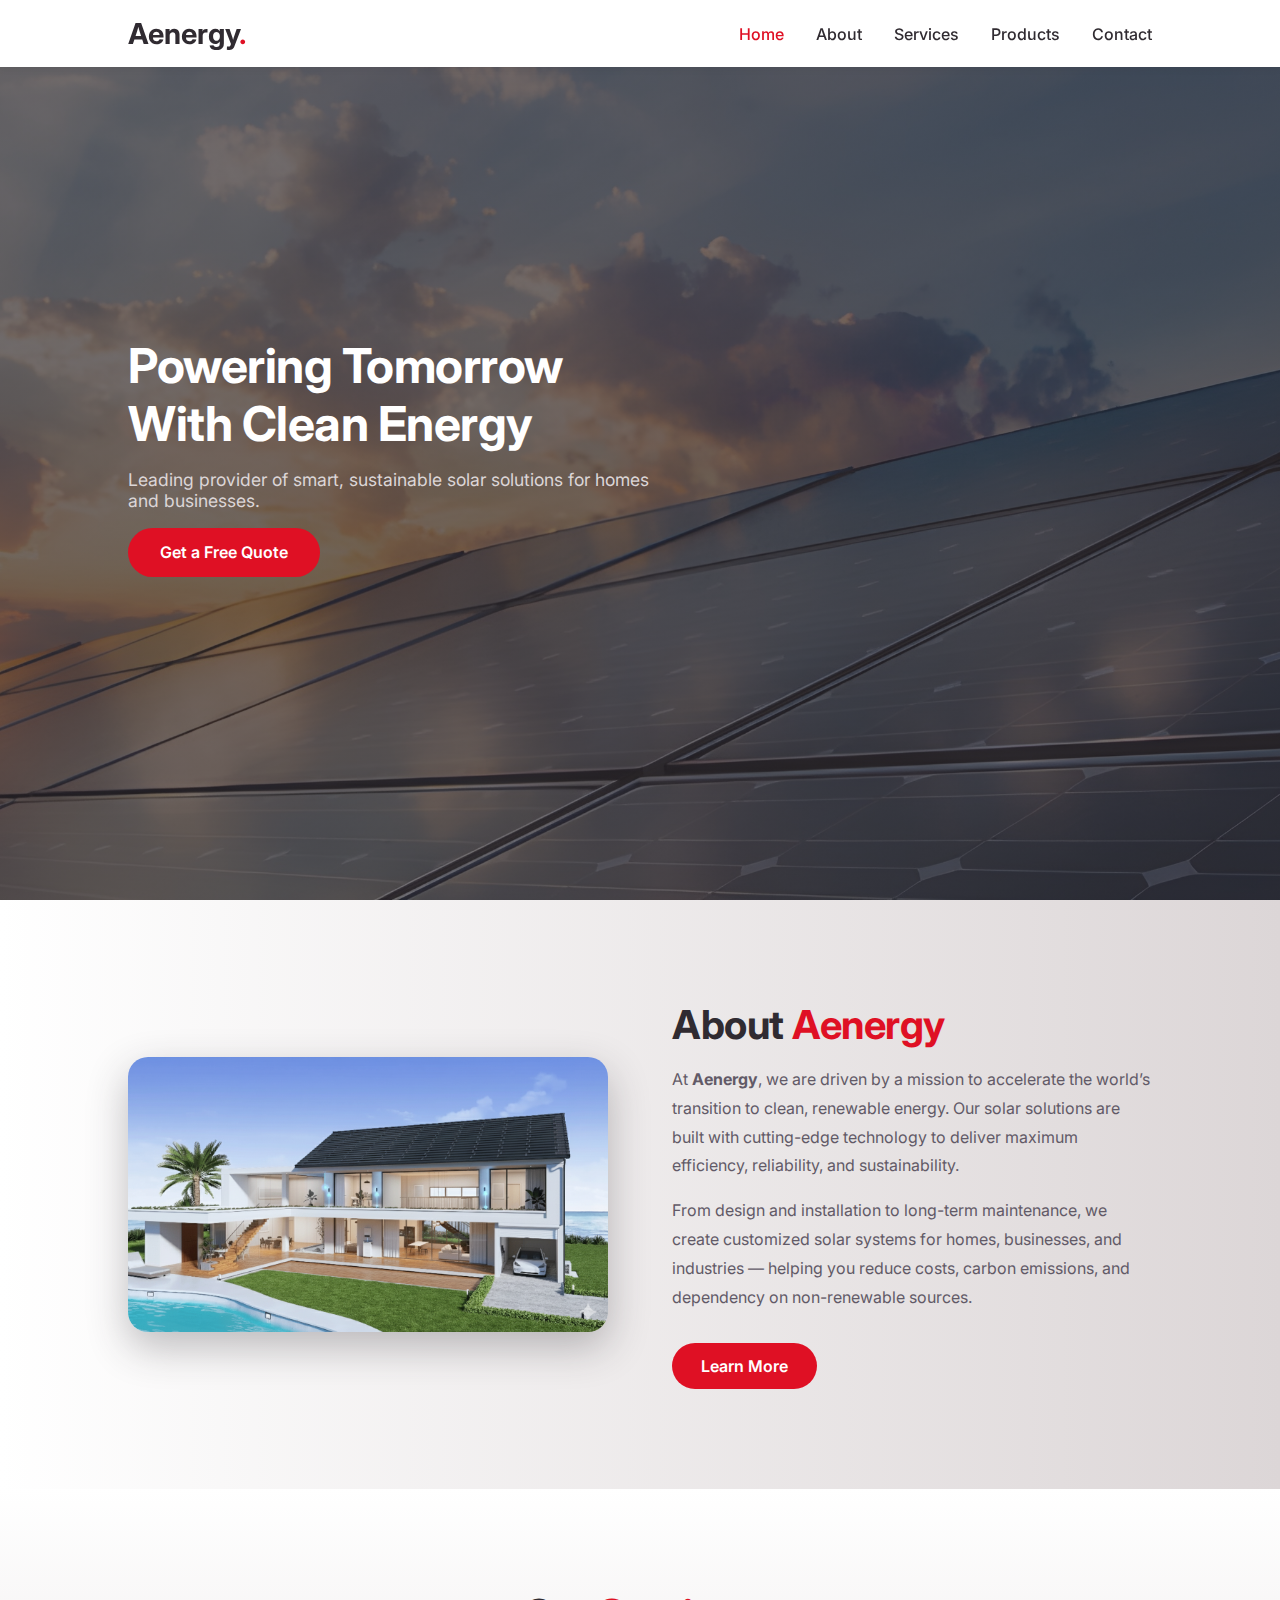
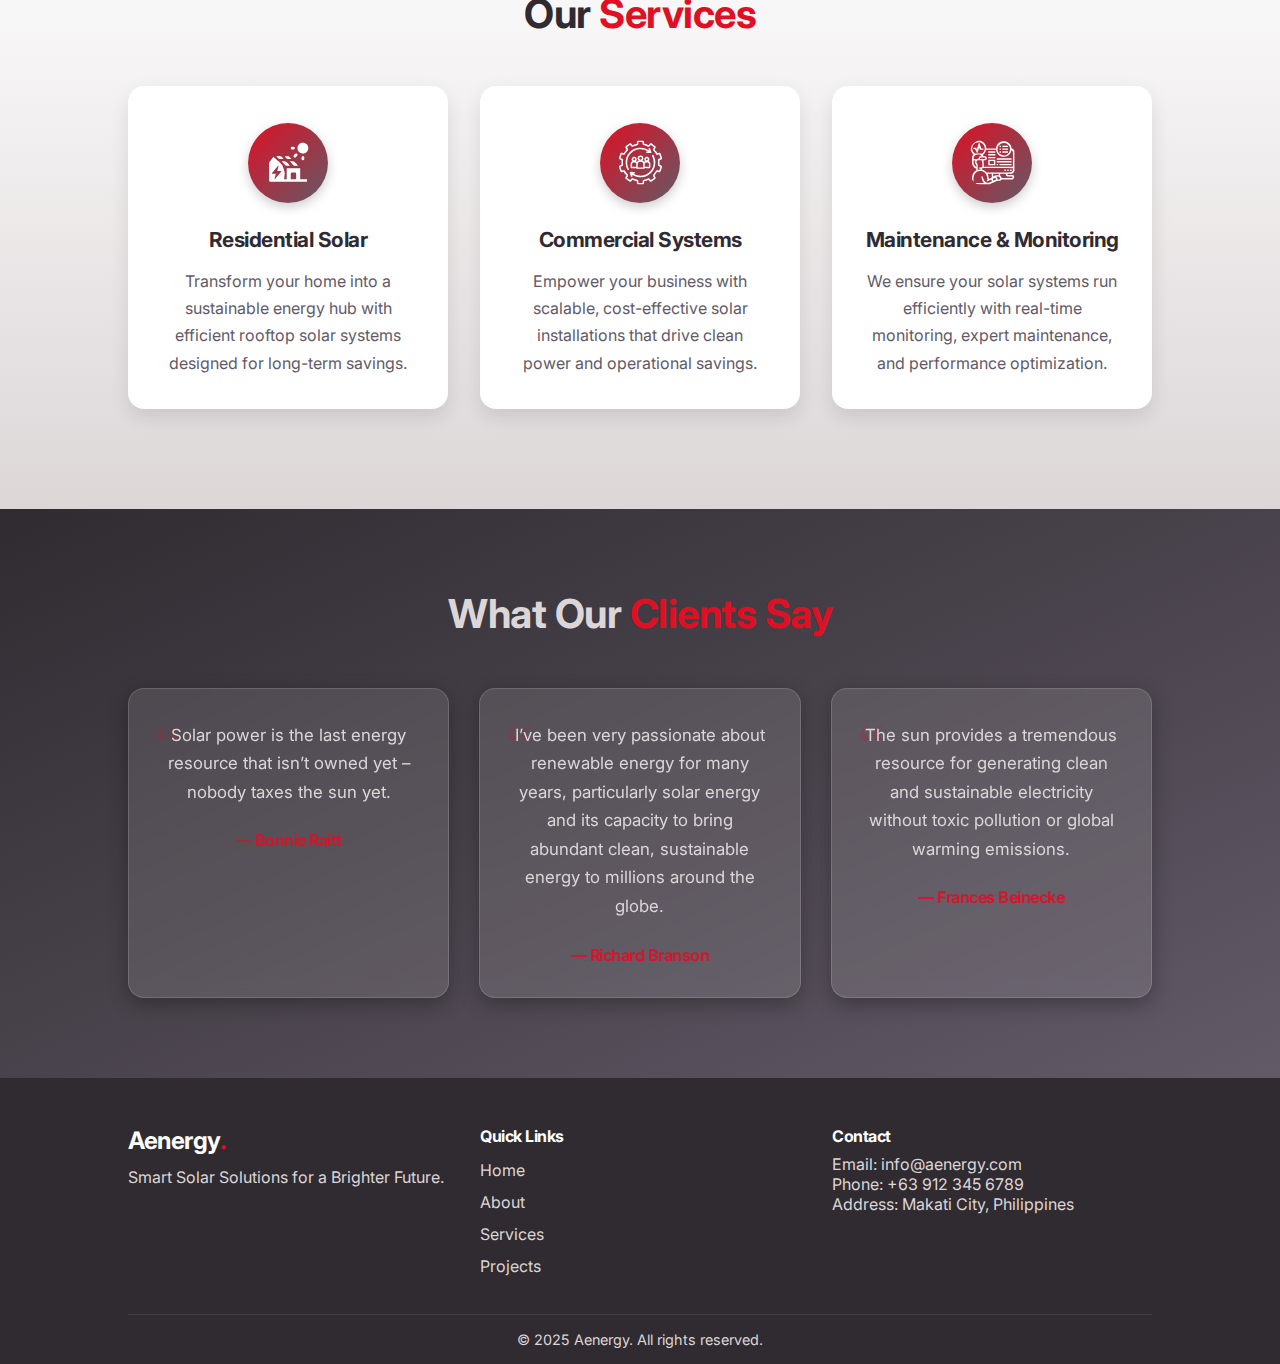
<file: index.html>
<!DOCTYPE html>
<html lang="en">
<head>
  <meta charset="UTF-8" />
  <meta name="viewport" content="width=device-width, initial-scale=1.0" />
  <title>Aenergy | Smart Solar Solutions</title>
  <link rel="stylesheet" href="css/style.css" />
  <link rel="preconnect" href="https://fonts.googleapis.com">
  <link rel="preconnect" href="https://fonts.gstatic.com" crossorigin>
  <link href="https://fonts.googleapis.com/css2?family=Inter:wght@400;600;700&display=swap" rel="stylesheet">
</head>
<body>

 <!-- ================= NAVBAR ================= -->
<header class="navbar">
  <div class="logo">Aenergy<span>.</span></div>
  <nav>
    <ul>
      <li><a href="index.html" class="active">Home</a></li>
<li><a href="#about">About</a></li>
<li><a href="#services">Services</a></li>
<li><a href="product.html">Products</a></li>
<li><a href="#contact">Contact</a></li>

    </ul>
  </nav>
</header>


  <!-- ================= HERO SECTION ================= -->
  <section id="home" class="hero">
    <div class="hero-content">
      <h1>Powering Tomorrow<br>With Clean Energy</h1>
      <p>Leading provider of smart, sustainable solar solutions for homes and businesses.</p>
      <a href="#contact" class="btn-primary">Get a Free Quote</a>
      
    </div>
  </section>

  <!-- ================= ABOUT ================= -->
<section id="about" class="about section">
  <div class="about-container">
    <div class="about-img">
      <img src="assets/img/solar-panels.png" alt="Solar panels installed on roof">
    </div>

    <div class="about-text">
      <h2>About <span>Aenergy</span></h2>
      <p>
        At <strong>Aenergy</strong>, we are driven by a mission to accelerate the world’s transition to clean, renewable energy. 
        Our solar solutions are built with cutting-edge technology to deliver maximum efficiency, reliability, and sustainability.
      </p>
      <p>
        From design and installation to long-term maintenance, we create customized solar systems for homes, businesses, 
        and industries — helping you reduce costs, carbon emissions, and dependency on non-renewable sources.
      </p>

      <a href="#services" class="btn-primary">Learn More</a>
    </div>
  </div>
</section>


  <!-- ================= SERVICES ================= -->
<section id="services" class="services section">
  <h2>Our <span>Services</span></h2>

  <div class="service-grid">
    <div class="service-card">
      <div class="icon-box">
        <img src="assets/icon/residential.svg" alt="Residential Solar">
      </div>
      <h3>Residential Solar</h3>
      <p>Transform your home into a sustainable energy hub with efficient rooftop solar systems designed for long-term savings.</p>
    </div>

    <div class="service-card">
      <div class="icon-box">
        <img src="assets/icon/Commerials.svg" alt="Commercial Solar">
      </div>
      <h3>Commercial Systems</h3>
      <p>Empower your business with scalable, cost-effective solar installations that drive clean power and operational savings.</p>
    </div>

    <div class="service-card">
      <div class="icon-box">
        <img src="assets/icon/Monitoring.svg" alt="Maintenance">
      </div>
      <h3>Maintenance & Monitoring</h3>
      <p>We ensure your solar systems run efficiently with real-time monitoring, expert maintenance, and performance optimization.</p>
    </div>
  </div>
</section>


  

  <!-- ================= TESTIMONIALS ================= -->
<section class="testimonials section" id="testimonials">
  <h2>What Our <span>Clients Say</span></h2>
  <div class="testimonial-grid">

    <div class="testimonial-card">
      <div class="quote-icon">“</div>
      <p>Solar power is the last energy resource that isn’t owned yet – nobody taxes the sun yet.</p>
      <h4>— Bonnie Raitt</h4>
    </div>

    <div class="testimonial-card">
      <div class="quote-icon">“</div>
      <p>I’ve been very passionate about renewable energy for many years, particularly solar energy and its capacity to bring abundant clean, sustainable energy to millions around the globe.</p>
      <h4>— Richard Branson</h4>
    </div>

    <div class="testimonial-card">
      <div class="quote-icon">“</div>
      <p>The sun provides a tremendous resource for generating clean and sustainable electricity without toxic pollution or global warming emissions.</p>
      <h4>— Frances Beinecke</h4>
    </div>

  </div>
</section>


  <!-- ================= FOOTER ================= -->
  <footer id="contact" class="footer">
    <div class="footer-content">
      <div class="footer-col">
        <h3>Aenergy<span>.</span></h3>
        <p>Smart Solar Solutions for a Brighter Future.</p>
      </div>
      <div class="footer-col">
        <h4>Quick Links</h4>
        <ul>
          <li><a href="#home">Home</a></li>
          <li><a href="#about">About</a></li>
          <li><a href="#services">Services</a></li>
          <li><a href="#projects">Projects</a></li>
        </ul>
      </div>
      <div class="footer-col">
        <h4>Contact</h4>
        <p>Email: info@aenergy.com</p>
        <p>Phone: +63 912 345 6789</p>
        <p>Address: Makati City, Philippines</p>
      </div>
    </div>
    <div class="footer-bottom">
      <p>© 2025 Aenergy. All rights reserved.</p>
    </div>
  </footer>

</body>
</html>
</file>
<file: css/style.css>
/* ================= GLOBAL STYLES ================= */
:root {
  --red: #DF1024;
  --gray-soft: #DCD6D7;
  --gray-mauve: #625A67;
  --charcoal: #302B31;
  --white: #ffffff;
}

* {
  margin: 0;
  padding: 0;
  box-sizing: border-box;
}

body {
  font-family: "Inter", sans-serif;
  color: var(--charcoal);
  background-color: var(--white);
  scroll-behavior: smooth;
}

img {
  width: 100%;
  display: block;
  border-radius: 12px;
}

h1, h2, h3, h4 {
  font-weight: 700;
  letter-spacing: -0.5px;
}

h2 span, h3 span {
  color: var(--red);
}

a {
  text-decoration: none;
  color: inherit;
}

.section {
  padding: 5rem 10%;
}

.container {
  display: flex;
  align-items: center;
  justify-content: space-between;
  gap: 3rem;
  flex-wrap: wrap;
}

/* ================= NAVBAR ================= */
.navbar {
  position: fixed;
  top: 0;
  left: 0;
  width: 100%;
  background: var(--white);
  display: flex;
  justify-content: space-between;
  align-items: center;
  padding: 1rem 10%;
  z-index: 1000;
  box-shadow: 0 2px 8px rgba(0,0,0,0.05);
}

.logo {
  font-size: 1.8rem;
  font-weight: 700;
  color: var(--charcoal);
}

.logo span {
  color: var(--red);
}

.navbar ul {
  list-style: none;
  display: flex;
  gap: 2rem;
}

.navbar a {
  font-weight: 500;
  color: var(--charcoal);
  transition: color 0.3s ease;
}

.navbar a:hover,
.navbar a.active {
  color: var(--red);
}

/* ================= HERO ================= */
.hero {
   background: linear-gradient(rgba(48,43,49,0.65), rgba(48,43,49,0.65)),
              url('../assets/img/5.jpg') center/cover no-repeat;
  height: 100vh;
  display: flex;
  align-items: center;
  justify-content: flex-start;
  padding: 0 10%;
  color: var(--white);
  text-align: left;
}

.hero-content {
  max-width: 550px;
}

.hero h1 {
  font-size: 3rem;
  line-height: 1.2;
  margin-bottom: 1rem;
}

.hero p {
  font-size: 1.1rem;
  margin-bottom: 2rem;
  color: var(--gray-soft);
}

.btn-primary {
  background: var(--red);
  color: var(--white);
  padding: 0.9rem 2rem;
  border-radius: 50px;
  font-weight: 600;
  transition: 0.3s ease;
}

.btn-primary:hover {
  background: #b80d1f;
  transform: translateY(-2px);
}

/* ================= ABOUT ================= */
.about {
  background: linear-gradient(to right, #fff, #DCD6D7);
  padding: 100px 10%;
  display: flex;
  align-items: center;
  justify-content: center;
}

.about-container {
  display: grid;
  grid-template-columns: repeat(auto-fit, minmax(350px, 1fr));
  gap: 4rem;
  align-items: center;
}

.about-text h2 {
  font-size: 2.5rem;
  font-weight: 700;
  color: #302B31;
  margin-bottom: 1rem;
}

.about-text h2 span {
  color: #DF1024;
}

.about-text p {
  color: #625A67;
  font-size: 1rem;
  line-height: 1.8;
  margin-bottom: 1rem;
}

.about-text .btn-primary {
  display: inline-block;
  margin-top: 1rem;
  background: #DF1024;
  color: #fff;
  padding: 0.8rem 1.8rem;
  border-radius: 50px;
  font-weight: 600;
  transition: all 0.3s ease;
}

.about-text .btn-primary:hover {
  background: #302B31;
  transform: translateY(-3px);
}

/* IMAGE */
.about-img {
  position: relative;
  display: flex;
  justify-content: center;
}

.about-img img {
  width: 100%;
  max-width: 500px;
  border-radius: 20px;
  box-shadow: 0 15px 40px rgba(48, 43, 49, 0.3);
  transition: all 0.5s ease;
}

.about-img img:hover {
  transform: scale(1.03);
  box-shadow: 0 20px 50px rgba(223, 16, 36, 0.4);
}

/* RESPONSIVE */
@media (max-width: 768px) {
  .about {
    padding: 80px 5%;
  }
  .about-container {
    gap: 2rem;
  }
  .about-text h2 {
    font-size: 2rem;
  }
}


/* ================= SERVICES ================= */
.services {
  background: linear-gradient(to bottom, #fff, #DCD6D7);
  text-align: center;
  padding: 100px 10%;
  color: #302B31;
}

.services h2 {
  font-size: 2.5rem;
  font-weight: 700;
  margin-bottom: 3rem;
  color: #302B31;
}

.services h2 span {
  color: #DF1024;
}

.service-grid {
  display: grid;
  grid-template-columns: repeat(auto-fit, minmax(280px, 1fr));
  gap: 2rem;
}

.service-card {
  background: #fff;
  border-radius: 1rem;
  padding: 2rem;
  box-shadow: 0 8px 20px rgba(0, 0, 0, 0.1);
  transition: all 0.4s ease;
  border-top: 5px solid transparent;
  position: relative;
  overflow: hidden;
}

.service-card:hover {
  transform: translateY(-10px);
  border-top: 5px solid #DF1024;
  box-shadow: 0 12px 25px rgba(223, 16, 36, 0.3);
}

.icon-box {
  background: linear-gradient(135deg, #DF1024, #625A67);
  width: 80px;
  height: 80px;
  margin: 0 auto 1.5rem;
  display: flex;
  align-items: center;
  justify-content: center;
  border-radius: 50%;
  box-shadow: 0 4px 12px rgba(0, 0, 0, 0.2);
  transition: all 0.4s ease;
}

.service-card:hover .icon-box {
  transform: rotate(10deg) scale(1.1);
  box-shadow: 0 6px 20px rgba(223, 16, 36, 0.4);
}

.icon-box img {
  width: 45px;
  height: 45px;
  filter: brightness(0) invert(1);
}

.service-card h3 {
  font-size: 1.3rem;
  color: #302B31;
  margin-bottom: 1rem;
}

.service-card p {
  color: #625A67;
  font-size: 1rem;
  line-height: 1.7;
}


/* ================= PROJECTS ================= */
.projects {
  text-align: center;
}

.projects h2 {
  font-size: 2rem;
  margin-bottom: 2rem;
}

.gallery {
  display: grid;
  grid-template-columns: repeat(auto-fit, minmax(250px, 1fr));
  gap: 1rem;
}

.gallery-item {
  overflow: hidden;
  border-radius: 12px;
  transition: transform 0.3s ease;
}

.gallery-item:hover {
  transform: scale(1.03);
}

/* ================= TESTIMONIALS ================= */
.testimonials {
  background: linear-gradient(to bottom right, #302B31, #625A67);
  color: #fff;
  text-align: center;
  padding: 80px 10%;
}

.testimonials h2 {
  font-size: 2.5rem;
  font-weight: 700;
  margin-bottom: 50px;
  color: #DCD6D7;
}

.testimonials h2 span {
  color: #DF1024;
}

.testimonial-grid {
  display: grid;
  grid-template-columns: repeat(auto-fit, minmax(300px, 1fr));
  gap: 30px;
}

.testimonial-card {
  background: rgba(255, 255, 255, 0.1);
  border: 1px solid rgba(255, 255, 255, 0.15);
  padding: 2rem;
  border-radius: 1rem;
  backdrop-filter: blur(8px);
  box-shadow: 0 6px 20px rgba(0, 0, 0, 0.3);
  transition: all 0.4s ease;
  position: relative;
  overflow: hidden;
}

.testimonial-card:hover {
  transform: translateY(-10px);
  background: rgba(255, 255, 255, 0.15);
  box-shadow: 0 10px 25px rgba(0, 0, 0, 0.4);
}

.testimonial-card .quote-icon {
  font-size: 4rem;
  color: #DF1024;
  opacity: 0.2;
  position: absolute;
  top: 20px;
  left: 25px;
  font-family: Georgia, serif;
}

.testimonial-card p {
  font-size: 1.05rem;
  line-height: 1.7;
  color: #DCD6D7;
  margin: 0 0 1.5rem 0;
  z-index: 2;
  position: relative;
}

.testimonial-card h4 {
  font-size: 1rem;
  font-weight: 600;
  color: #DF1024;
  z-index: 2;
  position: relative;
  margin-top: auto;
}


/* ================= FOOTER ================= */
.footer {
  background: var(--charcoal);
  color: var(--gray-soft);
  padding: 3rem 10% 1rem;
}

.footer-content {
  display: grid;
  grid-template-columns: repeat(auto-fit, minmax(220px, 1fr));
  gap: 2rem;
}

.footer-col h3 {
  color: var(--white);
  font-size: 1.5rem;
  margin-bottom: 0.8rem;
}

.footer-col h3 span {
  color: var(--red);
}

.footer-col h4 {
  color: var(--white);
  margin-bottom: 0.5rem;
}

.footer-col ul {
  list-style: none;
  line-height: 2;
}

.footer-col ul a:hover {
  color: var(--red);
}

.footer-bottom {
  text-align: center;
  margin-top: 2rem;
  font-size: 0.9rem;
  color: var(--gray-soft);
  border-top: 1px solid rgba(255,255,255,0.1);
  padding-top: 1rem;
}

    /* ================= PRODUCTS PAGE STYLES ================= */
    .products-section {
      padding: 6rem 10%;
      background-color: #f9f9f9;
      text-align: center;
    }

    .products-section h2 {
      font-size: 2.4rem;
      color: #DF1024;
      margin-bottom: 2.5rem;
      font-weight: 700;
    }

    .product-grid {
      display: grid;
      grid-template-columns: repeat(auto-fit, minmax(280px, 1fr));
      gap: 2rem;
    }

    .product-card {
      background: #fff;
      border-radius: 16px;
      box-shadow: 0 6px 16px rgba(0,0,0,0.08);
      overflow: hidden;
      transition: transform 0.3s ease, box-shadow 0.3s ease;
    }

    .product-card:hover {
      transform: translateY(-6px);
      box-shadow: 0 12px 24px rgba(0,0,0,0.12);
    }

    .card-image {
      background: #fff;
      padding: 1.5rem;
      display: flex;
      align-items: center;
      justify-content: center;
      height: 240px;
    }

    .card-image img {
      width: auto;
      height: 180px;
      object-fit: contain;
    }

    .card-body {
      padding: 1.5rem;
      text-align: left;
    }

    .card-body h3 {
      color: #302B31;
      font-size: 1.2rem;
      margin-bottom: 0.75rem;
    }

    .card-body p {
      color: #625A67;
      font-size: 0.95rem;
      margin-bottom: 1.2rem;
      line-height: 1.6;
    }

    .btn {
      display: inline-block;
      background: #DF1024;
      color: #fff;
      padding: 0.6rem 1.4rem;
      border-radius: 50px;
      font-size: 0.9rem;
      font-weight: 600;
      transition: background 0.3s ease, transform 0.3s ease;
      text-align: center;
    }

    .btn:hover {
      background: #b80d1f;
      transform: translateY(-2px);
    }

    /* Scroll animation */
    @keyframes fadeInUp {
      from {
        opacity: 0;
        transform: translateY(30px);
      }
      to {
        opacity: 1;
        transform: translateY(0);
      }
    }

    .product-card {
      opacity: 0;
      animation: fadeInUp 0.8s ease forwards;
    }

    .product-card:nth-child(1) { animation-delay: 0.1s; }
    .product-card:nth-child(2) { animation-delay: 0.2s; }
    .product-card:nth-child(3) { animation-delay: 0.3s; }
    .product-card:nth-child(4) { animation-delay: 0.4s; }
    .product-card:nth-child(5) { animation-delay: 0.5s; }
    .product-card:nth-child(6) { animation-delay: 0.6s; }
    .product-card:nth-child(7) { animation-delay: 0.7s; }
    .product-card:nth-child(8) { animation-delay: 0.8s; }
    .product-card:nth-child(9) { animation-delay: 0.9s; }

    /* Responsive tweaks */
    @media (max-width: 768px) {
      .products-section {
        padding: 4rem 7%;
      }
      .card-body {
        text-align: center;
      }
      .card-body h3 {
        font-size: 1.1rem;
      }
    }
 
/* ================= RESPONSIVE ================= */
@media (max-width: 768px) {
  .navbar ul {
    display: none;
  }

  .section {
    padding: 3rem 7%;
  }

  .hero {
    text-align: center;
    justify-content: center;
    padding: 0 5%;
  }

  .hero h1 {
    font-size: 2.2rem;
  }

  .container {
    flex-direction: column;
  }

  .about-img img {
    margin-top: 1.5rem;
  }
}
</file>
